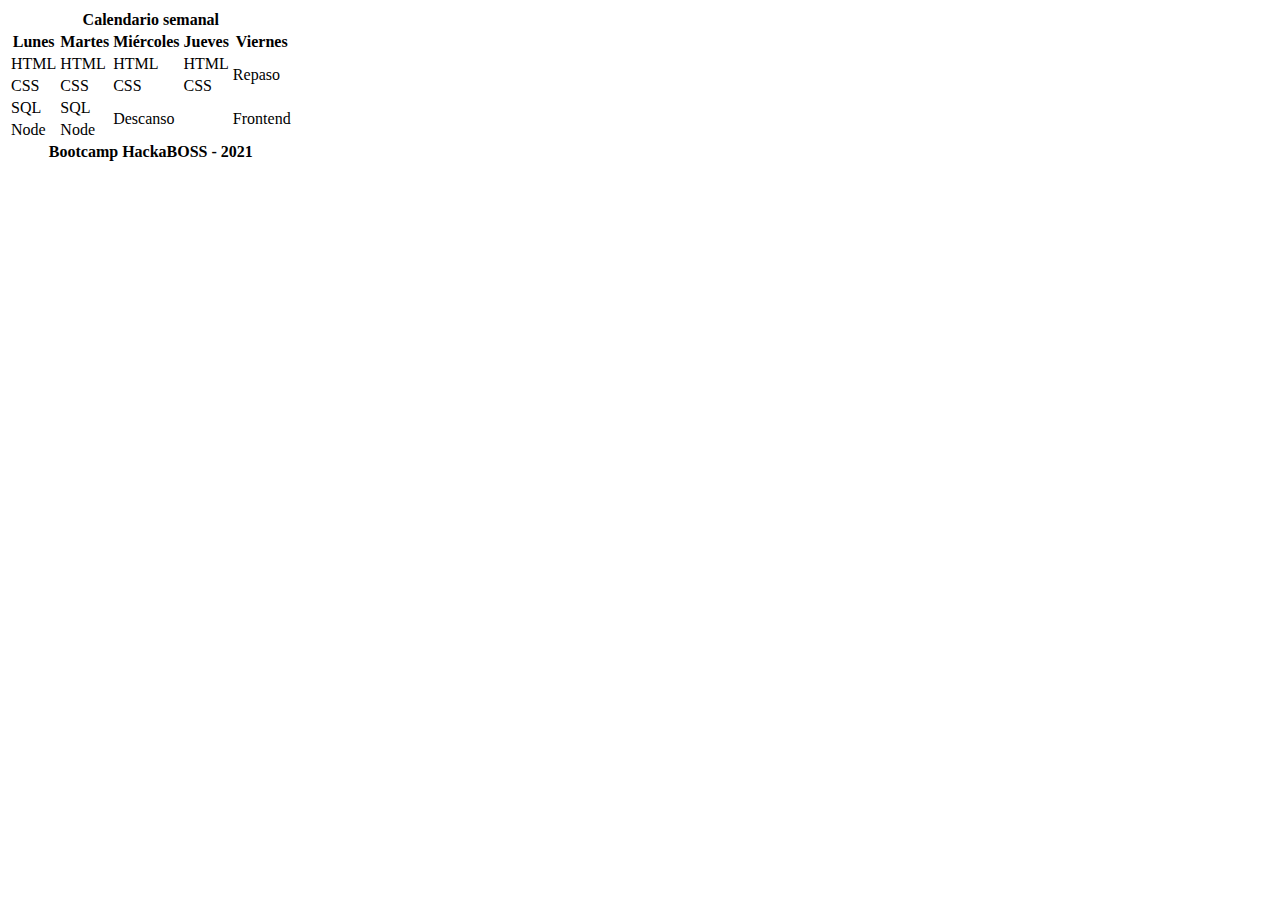
<file: html-y-css-master/html-y-css-master/2. ejercicio-html-2/index.html>
<!DOCTYPE html>
<html lang="es">
    <head>
        <meta charset="UTF-8" />
        <meta http-equiv="X-UA-Compatible" content="IE=edge" />
        <meta name="viewport" content="width=device-width, initial-scale=1.0" />
        <title>Ejercicio HTML 1</title>
    </head>

    <body>
        <table>
            <tr>
                <th colspan="5">Calendario semanal</th>
            </tr>

            <tr>
                <th>Lunes</th>
                <th>Martes</th>
                <th>Miércoles</th>
                <th>Jueves</th>
                <th>Viernes</th>
            </tr>

            <tr>
                <td>HTML</td>
                <td>HTML</td>
                <td>HTML</td>
                <td>HTML</td>
                <td rowspan="2">Repaso</td>
            </tr>

            <tr>
                <td>CSS</td>
                <td>CSS</td>
                <td>CSS</td>
                <td>CSS</td>
            </tr>

            <tr>
                <td>SQL</td>
                <td>SQL</td>
                <td rowspan="2" colspan="2">Descanso</td>
                <td rowspan="2">Frontend</td>
            </tr>

            <tr>
                <td>Node</td>
                <td>Node</td>
            </tr>

            <tr>
                <th colspan="5">Bootcamp HackaBOSS - 2021</th>
            </tr>
        </table>
    </body>
</html>
</file>
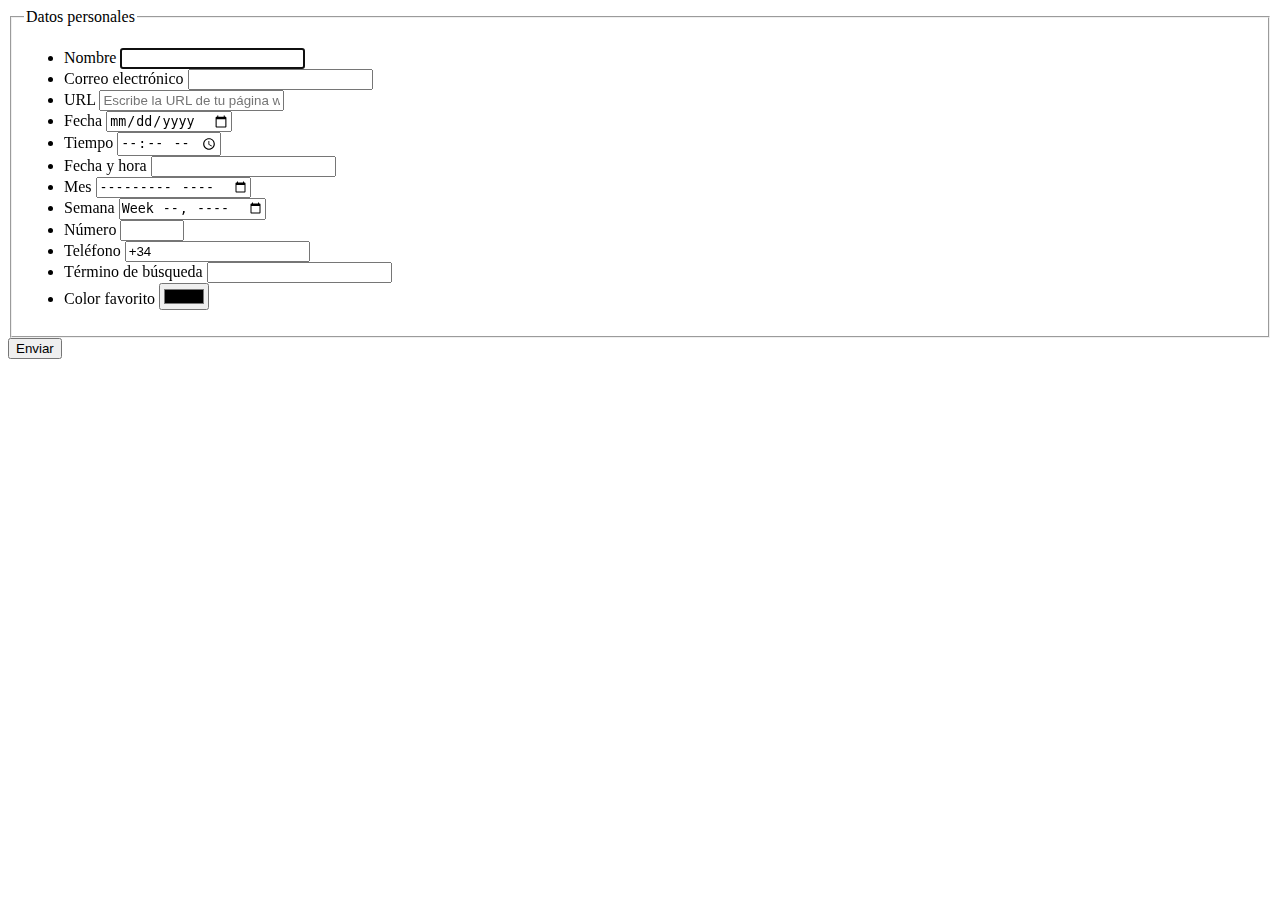
<file: html-y-css-master/html-y-css-master/3. ejercicio-html-3/index.html>
<!DOCTYPE html>
<html lang="es">
    <head>
        <meta charset="UTF-8" />
        <meta http-equiv="X-UA-Compatible" content="IE=edge" />
        <meta name="viewport" content="width=device-width, initial-scale=1.0" />
        <title>Ejercicio HTML 1</title>
    </head>

    <body>
        <form method="GET" action=".">
            <fieldset>
                <legend>Datos personales</legend>
                <ul>
                    <li>
                        <label>
                            Nombre
                            <input
                                type="text"
                                autofocus
                                name="Nombre"
                                required
                            />
                        </label>
                    </li>
                    <li>
                        <label>
                            Correo electrónico
                            <input type="email" required />
                        </label>
                    </li>
                    <li>
                        <label>
                            URL
                            <input
                                type="URL"
                                placeholder="Escribe la URL de tu página web personal"
                            />
                        </label>
                    </li>
                    <li>
                        <label>
                            Fecha
                            <input type="date" />
                        </label>
                    </li>
                    <li>
                        <label>
                            Tiempo
                            <input type="time" />
                        </label>
                    </li>
                    <li>
                        <label>
                            Fecha y hora
                            <input type="datetime" />
                        </label>
                    </li>
                    <li>
                        <label>
                            Mes
                            <input type="month" />
                        </label>
                    </li>
                    <li>
                        <label>
                            Semana
                            <input type="week" />
                        </label>
                    </li>
                    <li>
                        <label>
                            Número
                            <input type="number" min="-10" max="10" />
                        </label>
                    </li>
                    <li>
                        <label>
                            Teléfono
                            <input type="tel" value="+34" />
                        </label>
                    </li>
                    <li>
                        <label>
                            Término de búsqueda
                            <input type="search" />
                        </label>
                    </li>
                    <li>
                        <label>
                            Color favorito
                            <input type="color" />
                        </label>
                    </li>
                </ul>
            </fieldset>
            <button type="submit">Enviar</button>
        </form>
    </body>
</html>
</file>
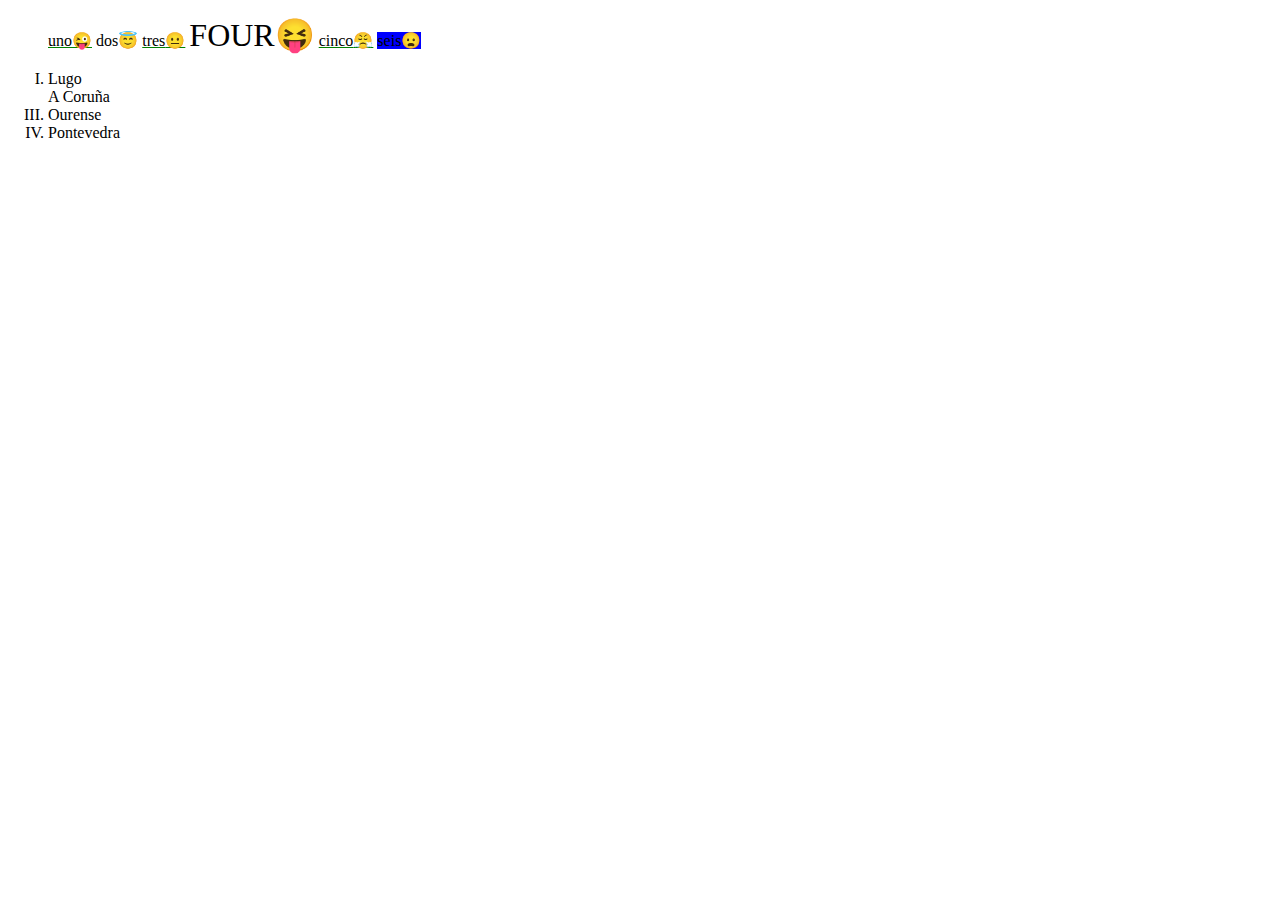
<file: html-y-css-master/html-y-css-master/4. ejercicio-css-1/index.html>
<!DOCTYPE html>
<html lang="es">
    <head>
        <meta charset="UTF-8" />
        <meta http-equiv="X-UA-Compatible" content="IE=edge" />
        <meta name="viewport" content="width=device-width, initial-scale=1.0" />
        <title>Ejercicio CSS 1</title>
        <link rel="stylesheet" href="./style.css" />
    </head>

    <body>
        <ul class="lista">
            <li>uno</li>
            <li>dos</li>
            <li>tres</li>
            <li lang="en">four</li>
            <li>cinco</li>
            <li>seis</li>
        </ul>

        <ul id="provincias">
            <li>Lugo</li>
            <li>A Coruña</li>
            <li>Ourense</li>
            <li>Pontevedra</li>
        </ul>
    </body>
</html>
</file>
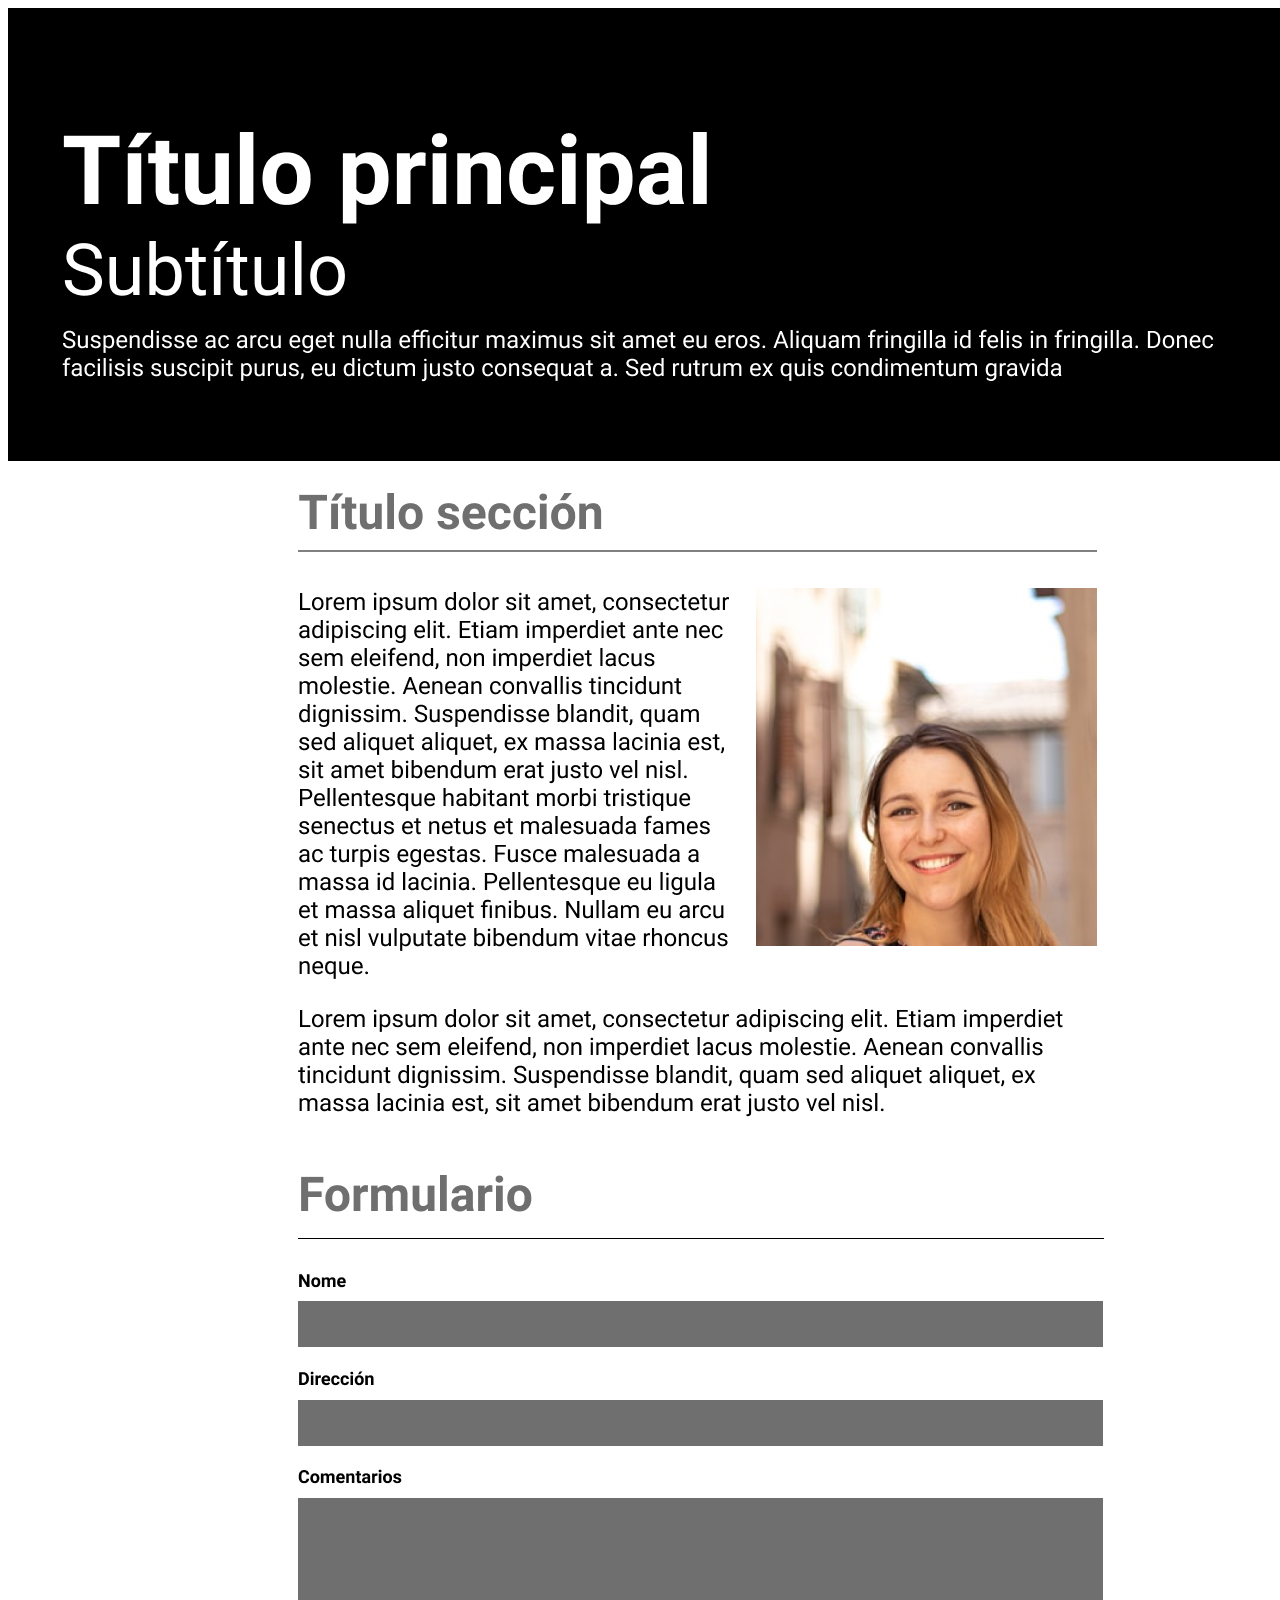
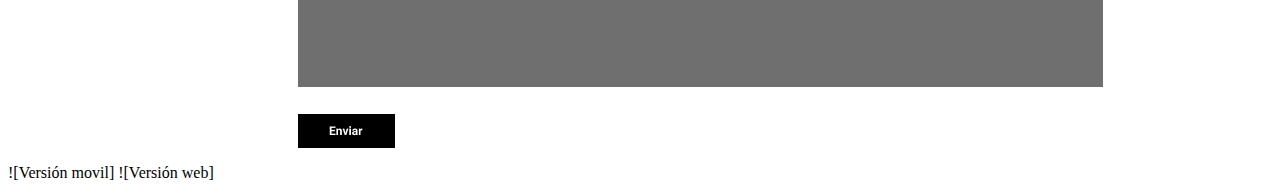
<file: html-y-css-master/html-y-css-master/6. ejercicio-css-3/index.html>
<!DOCTYPE html>
<html lang="es">
    <head>
        <meta charset="UTF-8" />
        <meta http-equiv="X-UA-Compatible" content="IE=edge" />
        <meta name="viewport" content="width=device-width, initial-scale=1.0" />
        <title>Ejercicio CSS 1</title>
        <link rel="stylesheet" href="./style.css" />
    </head>

    <body>
        <img src="desktop.png" />![Versión movil]
        <img2 src="mobile.png" /> ![Versión web]
    </body>
</html>
</file>
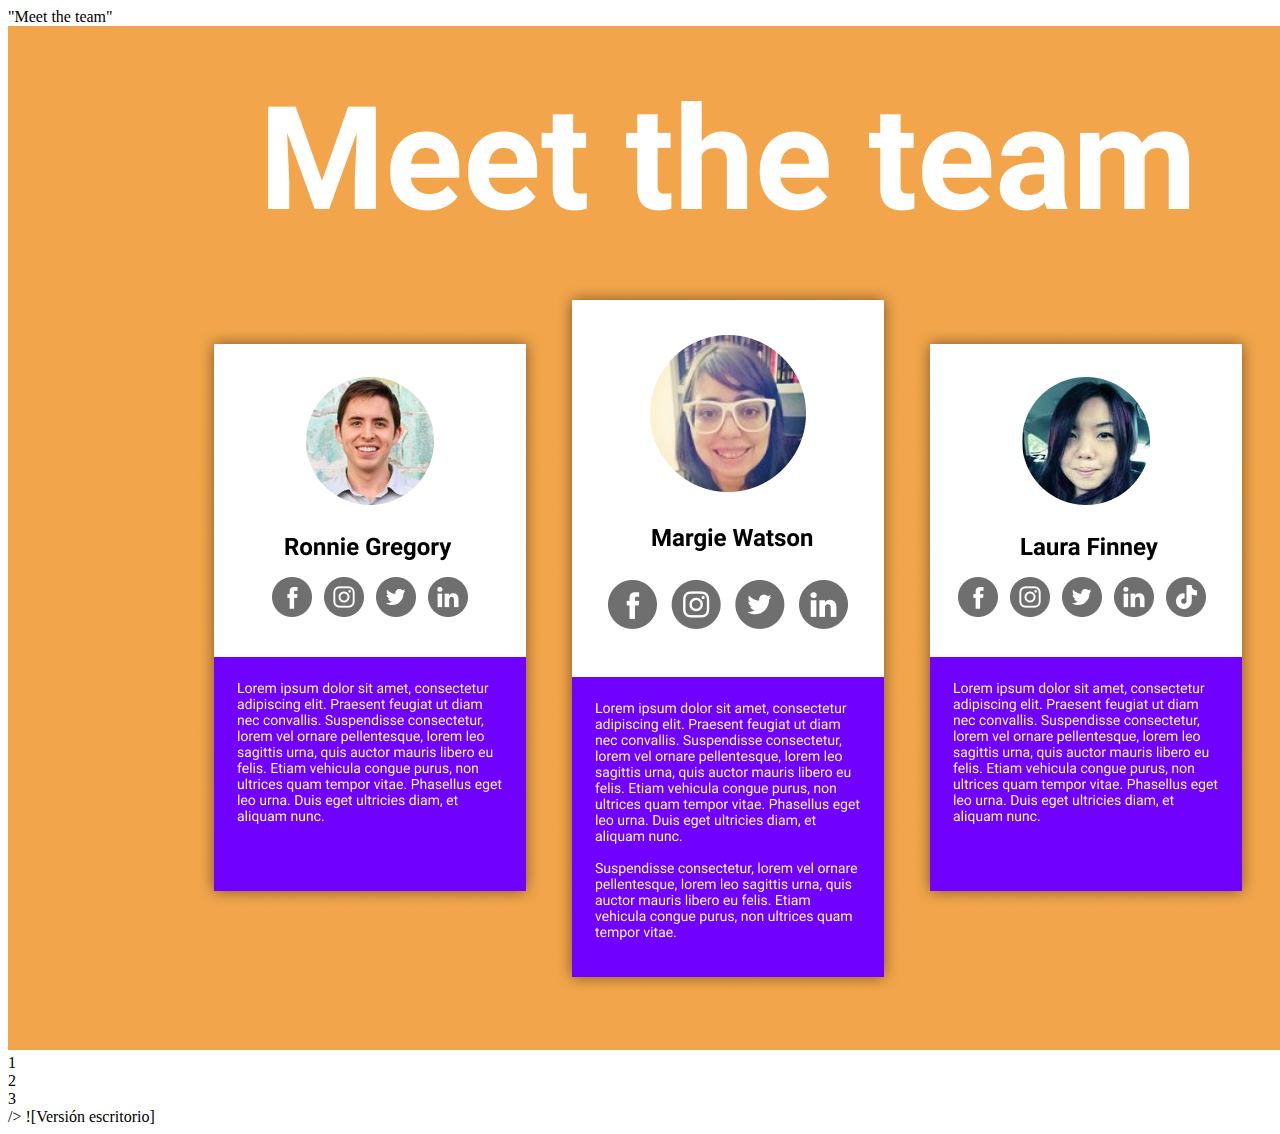
<file: html-y-css-master/html-y-css-master/7. ejercicio-css-4/index.html>
<!DOCTYPE html>
<html lang="es">
    <head>
        <meta charset="UTF-8" />
        <meta http-equiv="X-UA-Compatible" content="IE=edge" />
        <meta name="viewport" content="width=device-width, initial-scale=1.0" />
        <title>Ejercicio CSS 1</title>
        <link rel="stylesheet" href="./style.css" />
    </head>

    <body>
      <header>"Meet the team"</header>
      <div class="contenedor"></div>
        <img src="flexbox-grid.png" alt="" />
          <div class="item">1</div>
          <div class="item">2</div>
          <div class="item">3</div>
      </div>

        /> ![Versión escritorio]
    </body>
</html>
</file>
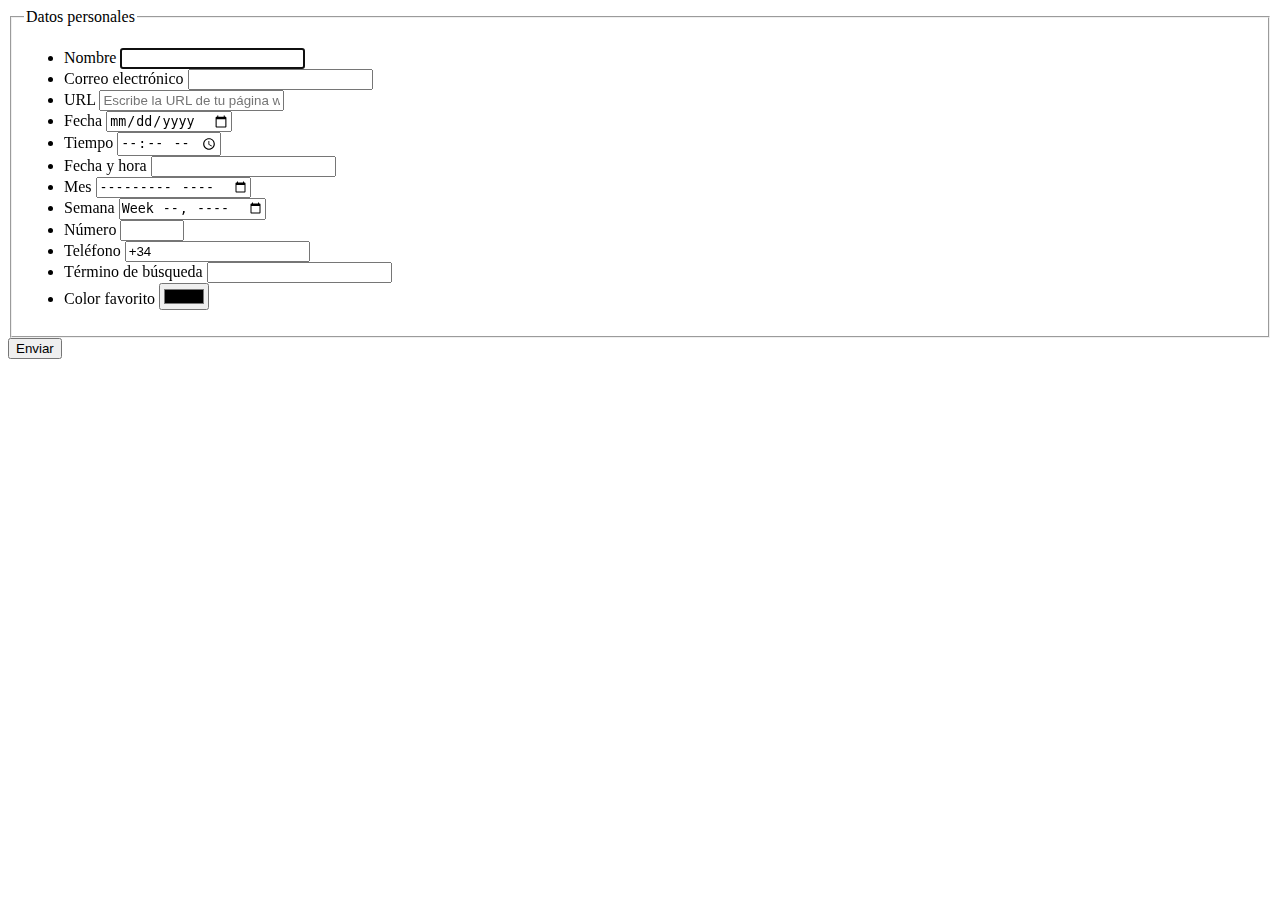
<file: html-y-css-master/html-y-css-master/5. ejercicio-css-2/Formulario ejercicio 3.html>
<!DOCTYPE html>
<html lang="es">
    <head>
        <meta charset="UTF-8" />
        <meta http-equiv="X-UA-Compatible" content="IE=edge" />
        <meta name="viewport" content="width=device-width, initial-scale=1.0" />
        <title>Ejercicio HTML 1</title>
        <link rel="stylesheet" href="style.css" />
    </head>

    <body>
        <form method="GET" action=".">
            <fieldset>
                <legend>Datos personales</legend>
                <ul>
                    <li>
                        <label>
                            Nombre
                            <input
                                type="text"
                                autofocus
                                name="Nombre"
                                required
                            />
                        </label>
                    </li>
                    <li>
                        <label>
                            Correo electrónico
                            <input type="email" required />
                        </label>
                    </li>
                    <li>
                        <label>
                            URL
                            <input
                                type="URL"
                                placeholder="Escribe la URL de tu página web personal"
                            />
                        </label>
                    </li>
                    <li>
                        <label>
                            Fecha
                            <input type="date" />
                        </label>
                    </li>
                    <li>
                        <label>
                            Tiempo
                            <input type="time" />
                        </label>
                    </li>
                    <li>
                        <label>
                            Fecha y hora
                            <input type="datetime" />
                        </label>
                    </li>
                    <li>
                        <label>
                            Mes
                            <input type="month" />
                        </label>
                    </li>
                    <li>
                        <label>
                            Semana
                            <input type="week" />
                        </label>
                    </li>
                    <li>
                        <label>
                            Número
                            <input type="number" min="-10" max="10" />
                        </label>
                    </li>
                    <li>
                        <label>
                            Teléfono
                            <input type="tel" value="+34" />
                        </label>
                    </li>
                    <li>
                        <label>
                            Término de búsqueda
                            <input type="search" />
                        </label>
                    </li>
                    <li>
                        <label>
                            Color favorito
                            <input type="color" />
                        </label>
                    </li>
                </ul>
            </fieldset>
            <button type="submit">Enviar</button>
        </form>
    </body>
</html>
</file>
<file: html-y-css-master/html-y-css-master/4. ejercicio-css-1/style.css>
li:nth-child(6) {
    background: rgb(0, 0, 255);
}

.lista li:nth-child(1) {
    text-decoration-line: underline;
    text-decoration-color: green;
}

.lista li:nth-child(3) {
    text-decoration-line: underline;
    text-decoration-color: green;
}

.lista li:nth-child(5) {
    text-decoration-line: underline;
    text-decoration-color: green;
}

.lista li {
    display: inline;
    word-spacing: 10px;
}

.lista li:nth-child(1):after {
    content: '😜';
}

.lista li:nth-child(2):after {
    content: '😇';
}

.lista li:nth-child(3):after {
    content: '😐';
}

.lista li:nth-child(4):after {
    content: '😝';
}

.lista li:nth-child(5):after {
    content: '😤';
}

.lista li:nth-child(6):after {
    content: '😦';
}

.lista li:nth-child(4) {
    text-transform: uppercase;
    font-size: 200%;
}

#provincias li {
    list-style-type: upper-roman;
}

#provincias li:nth-child(2) {
    list-style-type: none;
}
</file>
<file: html-y-css-master/html-y-css-master/6. ejercicio-css-3/style.css>
.img {
    width: 100%;
    height: auto;
    position: absolute;
    background-image: url(/desktop.png);
    background-repeat: no-repeat;
}

.img2 {
    height: auto;
    position: absolute;
    background-image: url(/mobile.png);
    background-repeat: no-repeat;
}
</file>
<file: html-y-css-master/html-y-css-master/7. ejercicio-css-4/style.css>
.flex-container {
    display: flex;
    justify-content: flex-start;
}

.flex-container div {
    display: flex;
}
</file>
<file: html-y-css-master/html-y-css-master/5. ejercicio-css-2/style.css>
.form {
    justify-content: center;
    max-width: 800px;
    min-width: 400px;
}

.fieldset:hover {
    background-color: grey;
    padding: 1rem;
    text-decoration-line: underline;
    text-decoration-color: black;
}

#submit {
    background-color: black;
    color: blanchedalmond;
    border-style: none;
}
</file>
